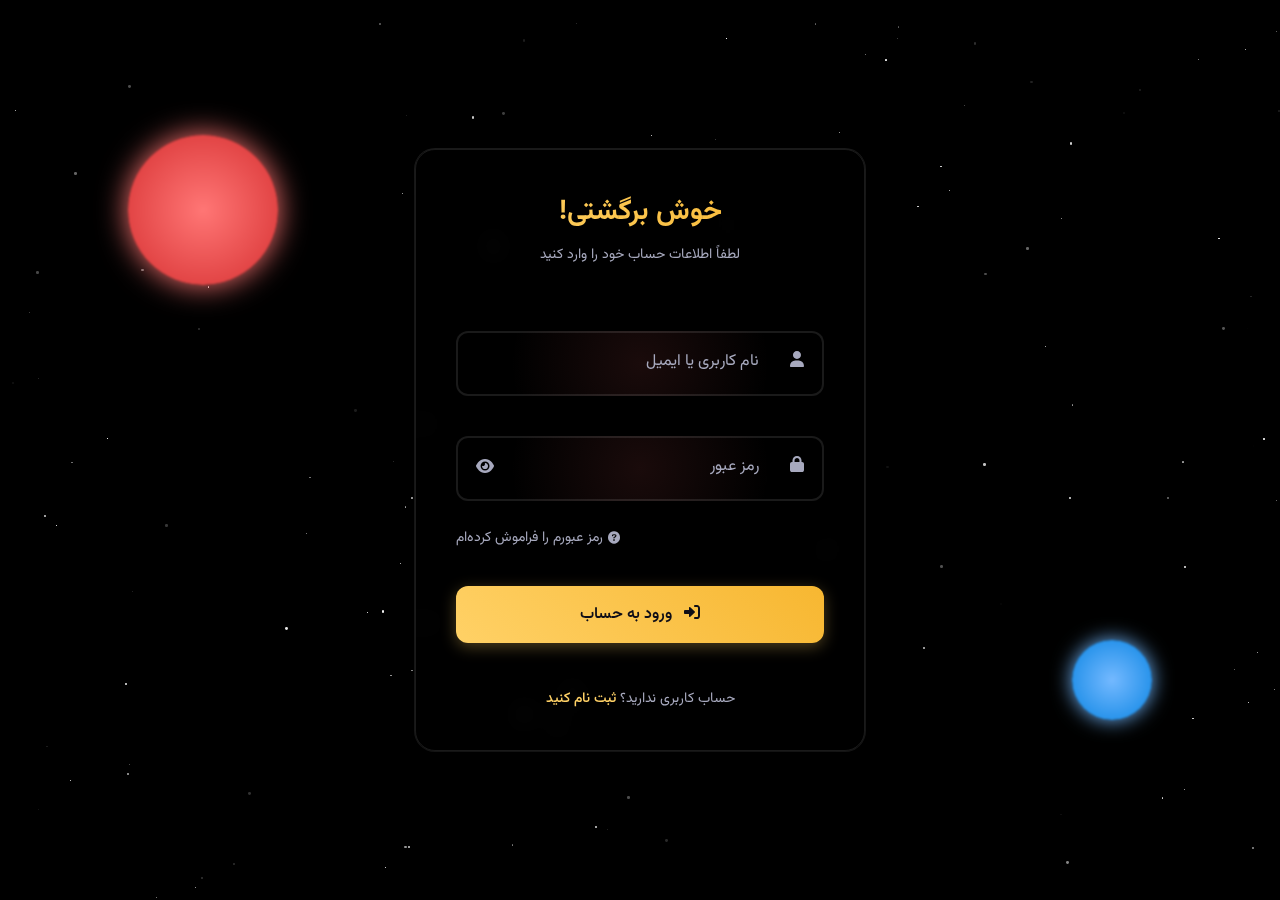
<file: loginPage.html>
<!DOCTYPE html>
<html lang="fa" dir="rtl">

<head>
    <meta charset="UTF-8">
    <meta name="viewport" content="width=device-width, initial-scale=1.0">
    <title>ورود به LEARINO</title>
    <link rel="stylesheet" href="https://cdnjs.cloudflare.com/ajax/libs/font-awesome/6.0.0-beta3/css/all.min.css">
    <link rel="stylesheet" href="./styles/login.css">    
</head>

<body>
    <div class="particles" id="particles"></div>
<!-- عناصر پس زمینه -->
    <div class="stars" id="stars"></div>
    <div class="planet" id="planet1"></div>
    <div class="planet" id="planet2"></div>

    <!-- کانتینر اصلی -->
    <div class="auth-container">
        <!-- پیام موفقیت -->
        <div class="success-message" id="successMessage">
            <i class="fas fa-check-circle"></i> حساب کاربری با موفقیت ایجاد شد!
        </div>

        <!-- فرم لاگین -->
        <div class="form active" id="loginForm">
            <div class="form-header">
                <h2>خوش برگشتی!</h2>
                <p>لطفاً اطلاعات حساب خود را وارد کنید</p>
            </div>

            <div class="input-group">
                <input type="text" id="loginUsername" class="input-field" placeholder=" " required>
                <i class="fas fa-user input-icon"></i>
                <label for="loginUsername" class="input-label">نام کاربری یا ایمیل</label>
                <div class="error-message" id="loginUsernameError"></div>
            </div>

            <div class="input-group">
                <input type="password" id="loginPassword" class="input-field" placeholder=" " required>
                <i class="fas fa-lock input-icon"></i>
                <label for="loginPassword" class="input-label">رمز عبور</label>
                <i class="fas fa-eye toggle-password" id="toggleLoginPassword"></i>
                <div class="error-message" id="loginPasswordError"></div>
            </div>

            <div class="forgot-password">
                <a href="#" id="forgotPasswordLink">
                    <i class="fas fa-question-circle"></i> رمز عبورم را فراموش کرده‌ام
                </a>
            </div>

            <button class="btn" id="loginBtn">
                <i class="fas fa-sign-in-alt"></i> ورود به حساب
            </button>

            <div class="form-footer">
                حساب کاربری ندارید؟ <a href="#" id="showRegister">ثبت نام کنید</a>
            </div>
        </div>

        <!-- فرم ثبت نام -->
        <div class="form" id="registerForm">
            <div class="form-header">
                <h2>ثبت نام کاربر جدید</h2>
                <p>لطفاً اطلاعات مورد نیاز را وارد کنید</p>
            </div>

            <div class="input-group">
                <input type="text" id="registerUsername" class="input-field" placeholder=" " required>
                <i class="fas fa-user-tag input-icon"></i>
                <label for="registerUsername" class="input-label">نام کاربری</label>
                <div class="error-message" id="registerUsernameError"></div>
            </div>

            <div class="input-group">
                <input type="tel" id="registerPhone" class="input-field" placeholder=" " required>
                <i class="fas fa-mobile-alt input-icon"></i>
                <label for="registerPhone" class="input-label">شماره موبایل</label>
                <div class="error-message" id="registerPhoneError"></div>
            </div>

            <div class="input-group">
                <input type="email" id="registerEmail" class="input-field" placeholder=" ">
                <i class="fas fa-envelope input-icon"></i>
                <label for="registerEmail" class="input-label">ایمیل (اختیاری)</label>
                <div class="error-message" id="registerEmailError"></div>
            </div>

            <div class="input-group">
                <input type="password" id="registerPassword" class="input-field" placeholder=" " required>
                <i class="fas fa-lock input-icon"></i>
                <label for="registerPassword" class="input-label">رمز عبور</label>
                <i class="fas fa-eye toggle-password" id="toggleRegisterPassword"></i>
                <div class="error-message" id="registerPasswordError"></div>
            </div>

            <div class="input-group">
                <input type="password" id="registerConfirmPassword" class="input-field" placeholder=" " required>
                <i class="fas fa-lock input-icon"></i>
                <label for="registerConfirmPassword" class="input-label">تکرار رمز عبور</label>
                <i class="fas fa-eye toggle-password" id="toggleRegisterConfirmPassword"></i>
                <div class="error-message" id="registerConfirmPasswordError"></div>
            </div>

            <button class="btn" id="registerBtn">
                <i class="fas fa-user-plus"></i> ثبت نام
            </button>

            <div class="form-footer">
                قبلاً ثبت نام کرده‌اید؟ <a href="#" id="showLogin">وارد شوید</a>
            </div>
        </div>

        <!-- فرم فراموشی رمز عبور -->
        <div class="form" id="forgotPasswordForm">
            <div class="form-header">
                <h2>بازیابی رمز عبور</h2>
                <p>لطفاً شماره موبایل خود را وارد کنید</p>
            </div>

            <div class="input-group">
                <input type="tel" id="forgotPhone" class="input-field" placeholder=" " required>
                <i class="fas fa-mobile-alt input-icon"></i>
                <label for="forgotPhone" class="input-label">شماره موبایل</label>
                <div class="error-message" id="forgotPhoneError"></div>
            </div>

            <button class="btn" id="forgotPasswordBtn">
                <i class="fas fa-paper-plane"></i> ارسال کد تایید
            </button>

            <div class="form-footer">
                <a href="#" id="showLoginFromForgot">
                    <i class="fas fa-arrow-right"></i> بازگشت به صفحه ورود
                </a>
            </div>
        </div>

        <!-- فرم وارد کردن کد تایید -->
        <div class="form" id="verifyCodeForm">
            <div class="form-header">
                <h2>تایید هویت</h2>
                <p>کد ارسال شده به تلفن همراه را وارد کنید</p>
            </div>

            <div class="input-group">
                <input type="text" id="verificationCode" class="input-field" placeholder=" " required>
                <i class="fas fa-key input-icon"></i>
                <label for="verificationCode" class="input-label">کد تایید ۶ رقمی</label>
                <div class="error-message" id="verificationCodeError"></div>
            </div>

            <button class="btn" id="verifyCodeBtn">
                <i class="fas fa-check"></i> تایید
            </button>

            <div class="form-footer">
                <a href="#" id="resendCodeLink">
                    <i class="fas fa-redo"></i> ارسال مجدد کد
                </a>
            </div>
        </div>

        <!-- فرم تغییر رمز عبور -->
        <div class="form" id="resetPasswordForm">
            <div class="form-header">
                <h2>تغییر رمز عبور</h2>
                <p>لطفاً رمز عبور جدید خود را وارد کنید</p>
            </div>

            <div class="input-group">
                <input type="password" id="newPassword" class="input-field" placeholder=" " required>
                <i class="fas fa-lock input-icon"></i>
                <label for="newPassword" class="input-label">رمز عبور جدید</label>
                <i class="fas fa-eye toggle-password" id="toggleNewPassword"></i>
                <div class="error-message" id="newPasswordError"></div>
            </div>

            <div class="input-group">
                <input type="password" id="confirmNewPassword" class="input-field" placeholder=" " required>
                <i class="fas fa-lock input-icon"></i>
                <label for="confirmNewPassword" class="input-label">تکرار رمز عبور جدید</label>
                <i class="fas fa-eye toggle-password" id="toggleConfirmNewPassword"></i>
                <div class="error-message" id="confirmNewPasswordError"></div>
            </div>

            <button class="btn" id="resetPasswordBtn">
                <i class="fas fa-sync-alt"></i> تغییر رمز عبور
            </button>
        </div>
    </div>
<script src="./javaScript/login.js"></script>

</body>

</html>
</file>
<file: styles/login.css>
@import url('https://fonts.googleapis.com/css2?family=Vazirmatn:wght@100;300;400;500;700;900&display=swap');

        * {
            box-sizing: border-box;
            font-family: 'Vazirmatn', sans-serif;
            margin: 0;
            padding: 0;
        }

        body {
            background-color: #000000;
            color: #fffffe;
            min-height: 100vh;
            display: flex;
            justify-content: center;
            align-items: center;
            position: relative;
        }

        /* عناصر پس زمینه انیمیشنی */
        .stars {
            position: fixed;
            top: 0;
            left: 0;
            width: 100%;
            height: 100%;
            z-index: 0;
            overflow: hidden;
        }

        .star {
            position: absolute;
            background-color: #fff;
            border-radius: 50%;
            animation: twinkle var(--duration) infinite ease-in-out;
        }

        @keyframes twinkle {
            0%, 100% { opacity: 0.2; }
            50% { opacity: 1; }
        }

        .planet {
            position: absolute;
            border-radius: 50%;
            filter: blur(1px);
            z-index: 0;
            display: none;
        }

        /* کانتینر اصلی */
        .auth-container {
            position: relative;
            width: 100%;
            max-width: 450px;
           
            backdrop-filter: blur(10px);
            border-radius: 20px;
            box-shadow: 0 25px 45px rgba(0, 0, 0, 0.3), 0 0 0 1px rgba(255, 255, 255, 0.1);
            padding: 40px;
            margin: 20px;
            z-index: 10;
            overflow: hidden;
            border: 1px solid rgba(255, 255, 255, 0.1);
        }

        .auth-container::before {
            content: '';
            position: absolute;
            top: -50%;
            left: -50%;
            width: 200%;
            height: 200%;
            /* background: radial-gradient(circle, rgba(255, 107, 107, 0.1) 0%, transparent 70%); */
            z-index: -1;
            pointer-events: none;
            animation: rotate 20s linear infinite;
        }

        @keyframes rotate {
            0% { transform: rotate(0deg); }
            100% { transform: rotate(360deg); }
        }

        /* هدر فرم */
        .form-header {
            text-align: center;
            margin-bottom: 40px;
        }

        .form-header h2 {
            font-size: 28px;
            font-weight: 700;
            margin-bottom: 10px;
            background: linear-gradient(90deg, #ffd166, #f7b731);
            -webkit-background-clip: text;
            -webkit-text-fill-color: transparent;
        }

        .form-header p {
            color: #a7a9be;
            font-size: 14px;
        }

        /* فرم‌ها */
        .form {
            display: none;
            flex-direction: column;
            gap: 25px;
        }

        .form.active {
            display: flex;
        }

        /* گروه‌های ورودی */
        .input-group {
            position: relative;
            margin-bottom: 15px;
        }

        .input-icon {
            position: absolute;
            top: 20px;
            right: 20px;
            color: #a7a9be;
            transition: all 0.3s ease;
        }

        .input-field {
            width: 100%;
            padding: 18px 60px 18px 20px;
            background: radial-gradient(circle, rgba(255, 107, 107, 0.1) 0%, transparent 70%);
            border: 2px solid rgba(255, 255, 255, 0.1);
            border-radius: 12px;
            font-size: 16px;
            color: #fffffe;
            transition: all 0.3s ease;
        }

        .input-field:focus {
            outline: none;
            border-color: #ffd166;
            box-shadow: 0 0 0 3px rgba(255, 209, 102, 0.2);
        }

        .input-field:focus + .input-icon {
            color: #ffd166;
        }

        .input-label {
            position: absolute;
            top: 18px;
            right: 60px;
            color: #a7a9be;
            font-size: 16px;
            transition: all 0.3s ease;
            pointer-events: none;
            transform-origin: right center;
            cursor: text;
            padding: 0 5px;
            border-radius: 4px;
            background: transparent;
        }

        .input-field:focus + .input-icon + .input-label,
        .input-field:not(:placeholder-shown) + .input-icon + .input-label,
        .input-field:focus + .input-label,
        .input-field:not(:placeholder-shown) + .input-label {
            top: -8px; /* قرار گرفتن روی خط بالایی اینپوت */
            right: 20px; /* تنظیم موقعیت افقی */
            font-size: 12px; /* کوچک‌تر شدن فونت */
            color: #ffd166;
            background: #000000d2; /* پس‌زمینه مشکی برای خوانایی */
            backdrop-filter: blur(10px);
            
            padding: 0 5px;
            z-index: 10;
        }

        /* دکمه نمایش رمز عبور */
        .toggle-password {
            position: absolute;
            top: 22px;
            left: 20px;
            color: #a7a9be;
            cursor: pointer;
            transition: all 0.3s ease;
            z-index: 2;
        }

        .toggle-password:hover {
            color: #ffd166;
        }

        /* پیام‌های خطا */
        .error-message {
            color: #ff6e6e;
            font-size: 13px;
            margin-top: 8px;
            margin-right: 10px;
            display: none;
            animation: fadeIn 0.3s ease;
        }

        @keyframes fadeIn {
            from { opacity: 0; transform: translateY(-5px); }
            to { opacity: 1; transform: translateY(0); }
        }

        .input-field.error {
            border-color: #ff6e6e;
        }

        .input-field.error + .input-icon {
            color: #ff6e6e;
        }

        /* دکمه‌ها */
        .btn {
            background: linear-gradient(45deg, #ffd166, #f7b731);
            color: #0f0e17;
            border: none;
            padding: 16px;
            border-radius: 12px;
            font-size: 16px;
            font-weight: 600;
            cursor: pointer;
            transition: all 0.3s ease;
            margin-top: 10px;
            box-shadow: 0 4px 15px rgba(255, 209, 102, 0.3);
            position: relative;
            overflow: hidden;
        }

        .btn::after {
            content: '';
            position: absolute;
            top: 0;
            left: 0;
            width: 100%;
            height: 100%;
            background: linear-gradient(45deg, rgba(255, 255, 255, 0.1), rgba(255, 255, 255, 0.3));
            transform: translateX(-100%);
            transition: transform 0.4s ease;
        }

        .btn:hover {
            transform: translateY(-2px);
            box-shadow: 0 6px 20px rgba(255, 209, 102, 0.4);
        }

        .btn:hover::after {
            transform: translateX(100%);
        }

        .btn:active {
            transform: translateY(0);
        }

        .btn i {
            margin-left: 8px;
        }

        /* لینک‌ها */
        .form-footer {
            text-align: center;
            margin-top: 20px;
            color: #a7a9be;
            font-size: 14px;
        }

        .form-footer a {
            color: #ffd166;
            text-decoration: none;
            font-weight: 500;
            transition: all 0.3s ease;
            cursor: pointer;
            position: relative;
        }

        .form-footer a::after {
            content: '';
            position: absolute;
            bottom: -2px;
            right: 0;
            width: 0;
            height: 1px;
            background: #ffd166;
            transition: width 0.3s ease;
        }

        .form-footer a:hover::after {
            width: 100%;
            left: 0;
        }

        /* لینک فراموشی رمز عبور */
        .forgot-password {
            text-align: left;
            margin-top: -15px;
        }

        .forgot-password a {
            color: #a7a9be;
            font-size: 14px;
            text-decoration: none;
            transition: all 0.3s ease;
            display: inline-flex;
            align-items: center;
        }

        .forgot-password a:hover {
            color: #ffd166;
        }

        .forgot-password a i {
            margin-left: 5px;
            font-size: 12px;
        }

        /* پیام موفقیت */
        .success-message {
            background: rgba(46, 204, 113, 0.2);
            color: #2ecc71;
            padding: 15px;
            border-radius: 12px;
            text-align: center;
            margin-bottom: 25px;
            display: none;
            border: 1px solid rgba(46, 204, 113, 0.3);
            animation: fadeIn 0.5s ease;
        }

        .success-message i {
            margin-left: 5px;
        }

        /* انیمیشن‌های صفحه */
        @keyframes float {
            0%, 100% { transform: translateY(0); }
            50% { transform: translateY(-20px); }
        }
        @media screen and (min-width:768px) {
            .planet{
                display: block;
            }
        }
        /* ریسپانسیو */
        @media (max-width: 500px) {
            .auth-container {
                padding: 30px 20px;
                margin: 15px;
            }

            .form-header h2 {
                font-size: 24px;
            }

            .input-field {
                padding: 15px 50px 15px 15px;
            }

            .input-icon {
                right: 15px;
            }

            .toggle-password {
                left: 15px;
            }

            .input-label {
                right: 50px;
            }

            .input-field:focus + .input-icon + .input-label,
            .input-field:not(:placeholder-shown) + .input-icon + .input-label {
                right: 15px;
                top: -8px;
                font-size: 12px;
            }
        }
</file>
